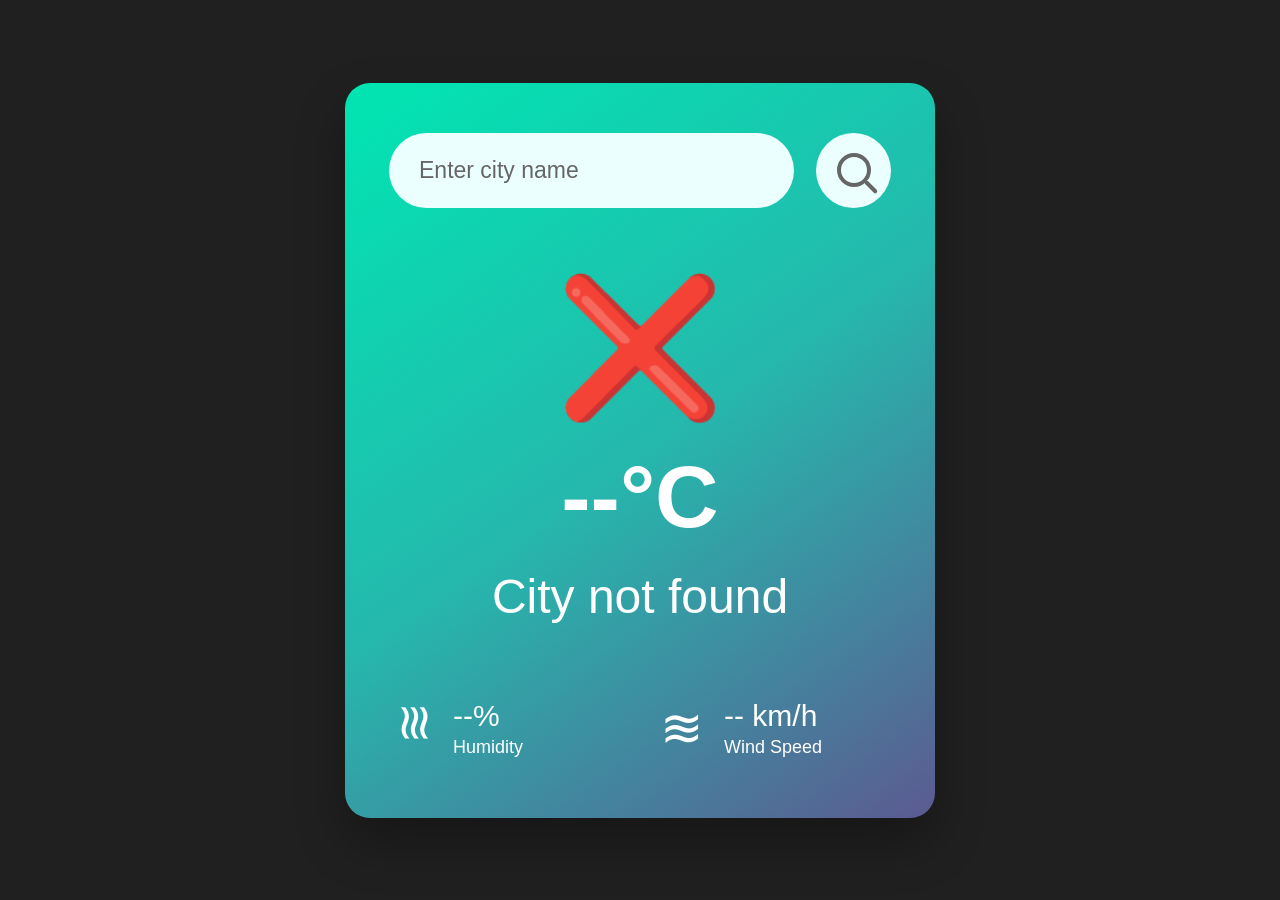
<file: weather-app/index.html>
<!DOCTYPE html>
<html lang="en">

<head>
    <meta charset="UTF-8">
    <meta name="viewport" content="width=device-width, initial-scale=1.0">

    <title>Weather App</title>

    <link rel="stylesheet" href="index.css">
</head>

<body>

    <div class="weather-card">

        <!-- Search -->
        <div class="search">

            <input
                type="text"
                placeholder="Enter city name"
                id="searchInput"
            >

            <button id="searchBtn">
                <span class="search-icon"></span>
            </button>

        </div>


        <!-- Weather -->
        <div class="weather">

            <!-- Weather Icon -->
            <div class="weather-icon">
                🌤️
            </div>


            <!-- Temperature -->
            <h1 class="temp">
                --°C
            </h1>


            <!-- City -->
            <h2 class="city">
                Search City
            </h2>


            <!-- Bottom Details -->
            <div class="details">

                <!-- Humidity -->
                <div class="detail">

                    <div class="humidity-icon">
                        ≋
                    </div>

                    <div>
                        <h3 class="humidity">
                            --%
                        </h3>

                        <p>
                            Humidity
                        </p>
                    </div>

                </div>


                <!-- Wind -->
                <div class="detail">

                    <div class="wind-icon">
                        ≋
                    </div>

                    <div>
                        <h3 class="wind">
                            -- km/h
                        </h3>

                        <p>
                            Wind Speed
                        </p>
                    </div>

                </div>

            </div>

        </div>

    </div>


    <script src="script.js"></script>

</body>

</html>
</file>
<file: weather-app/index.css>
* {
    margin: 0;
    padding: 0;
    box-sizing: border-box;
}


body {
    min-height: 100vh;

    display: flex;
    justify-content: center;
    align-items: center;

    background: #202020;

    font-family: Arial, Helvetica, sans-serif;
}


/* =========================
   WEATHER CARD
========================= */

.weather-card {
    width: 590px;
    min-height: 735px;

    padding: 50px 44px;

    border-radius: 25px;

    background: linear-gradient(
        145deg,
        #00e6b2,
        #25b8ad 50%,
        #5c5a91
    );

    box-shadow:
        0 25px 50px rgba(0, 0, 0, 0.3);
}


/* =========================
   SEARCH
========================= */

.search {
    display: flex;

    align-items: center;

    gap: 22px;
}


.search input {
    flex: 1;

    height: 75px;

    padding: 0 30px;

    border: none;
    outline: none;

    border-radius: 50px;

    background: #ecffff;

    color: #555;

    font-size: 23px;
}


.search input::placeholder {
    color: #666;
}


/* Search button */

.search button {
    width: 75px;
    height: 75px;

    border: none;

    border-radius: 50%;

    background: #ecffff;

    cursor: pointer;

    display: flex;

    align-items: center;
    justify-content: center;

    transition: 0.2s;
}


.search button:hover {
    transform: scale(1.06);
}


/* =========================
   CSS SEARCH ICON
========================= */

.search-icon {
    width: 34px;
    height: 34px;

    border: 4px solid #666;

    border-radius: 50%;

    position: relative;

    display: block;
}


.search-icon::after {
    content: "";

    position: absolute;

    width: 16px;
    height: 4px;

    background: #666;

    right: -12px;
    bottom: -6px;

    transform: rotate(45deg);

    border-radius: 5px;
}


/* =========================
   WEATHER
========================= */

.weather {
    text-align: center;
}


/* =========================
   WEATHER ICON
========================= */

.weather-icon {
    height: 190px;

    display: flex;

    align-items: center;
    justify-content: center;

    margin-top: 45px;

    font-size: 135px;

    line-height: 1;
}


/* =========================
   TEMPERATURE
========================= */

.temp {
    margin-top: 10px;

    color: white;

    font-size: 88px;

    font-weight: 700;

    line-height: 1;
}


/* =========================
   CITY
========================= */

.city {
    margin-top: 28px;

    color: white;

    font-size: 48px;

    font-weight: 400;
}


/* =========================
   DETAILS
========================= */

.details {
    margin-top: 75px;

    display: flex;

    justify-content: space-between;

    gap: 40px;
}


.detail {
    flex: 1;

    display: flex;

    align-items: center;

    gap: 12px;

    color: white;

    text-align: left;
}


/* =========================
   HUMIDITY ICON
========================= */

.humidity-icon {
    width: 52px;

    color: white;

    font-size: 50px;

    line-height: 1;

    transform: rotate(90deg);
}


/* =========================
   WIND ICON
========================= */

.wind-icon {
    width: 52px;

    color: white;

    font-size: 52px;

    line-height: 1;
}


/* =========================
   DETAILS TEXT
========================= */

.detail h3 {
    color: white;

    font-size: 30px;

    font-weight: 500;

    white-space: nowrap;
}


.detail p {
    margin-top: 4px;

    color: white;

    font-size: 18px;
}


/* =========================
   MOBILE
========================= */

@media (max-width: 650px) {

    body {
        padding: 15px;
    }


    .weather-card {
        width: 100%;

        min-height: 680px;

        padding: 30px 20px;

        border-radius: 22px;
    }


    .search {
        gap: 12px;
    }


    .search input {
        height: 62px;

        padding: 0 20px;

        font-size: 18px;
    }


    .search button {
        width: 62px;
        height: 62px;
    }


    .search-icon {
        width: 28px;
        height: 28px;
    }


    .weather-icon {
        height: 160px;

        margin-top: 35px;

        font-size: 105px;
    }


    .temp {
        font-size: 70px;
    }


    .city {
        font-size: 38px;
    }


    .details {
        margin-top: 60px;

        gap: 15px;
    }


    .detail {
        gap: 5px;
    }


    .humidity-icon,
    .wind-icon {
        width: 40px;

        font-size: 38px;
    }


    .detail h3 {
        font-size: 20px;
    }


    .detail p {
        font-size: 14px;
    }

}
</file>
